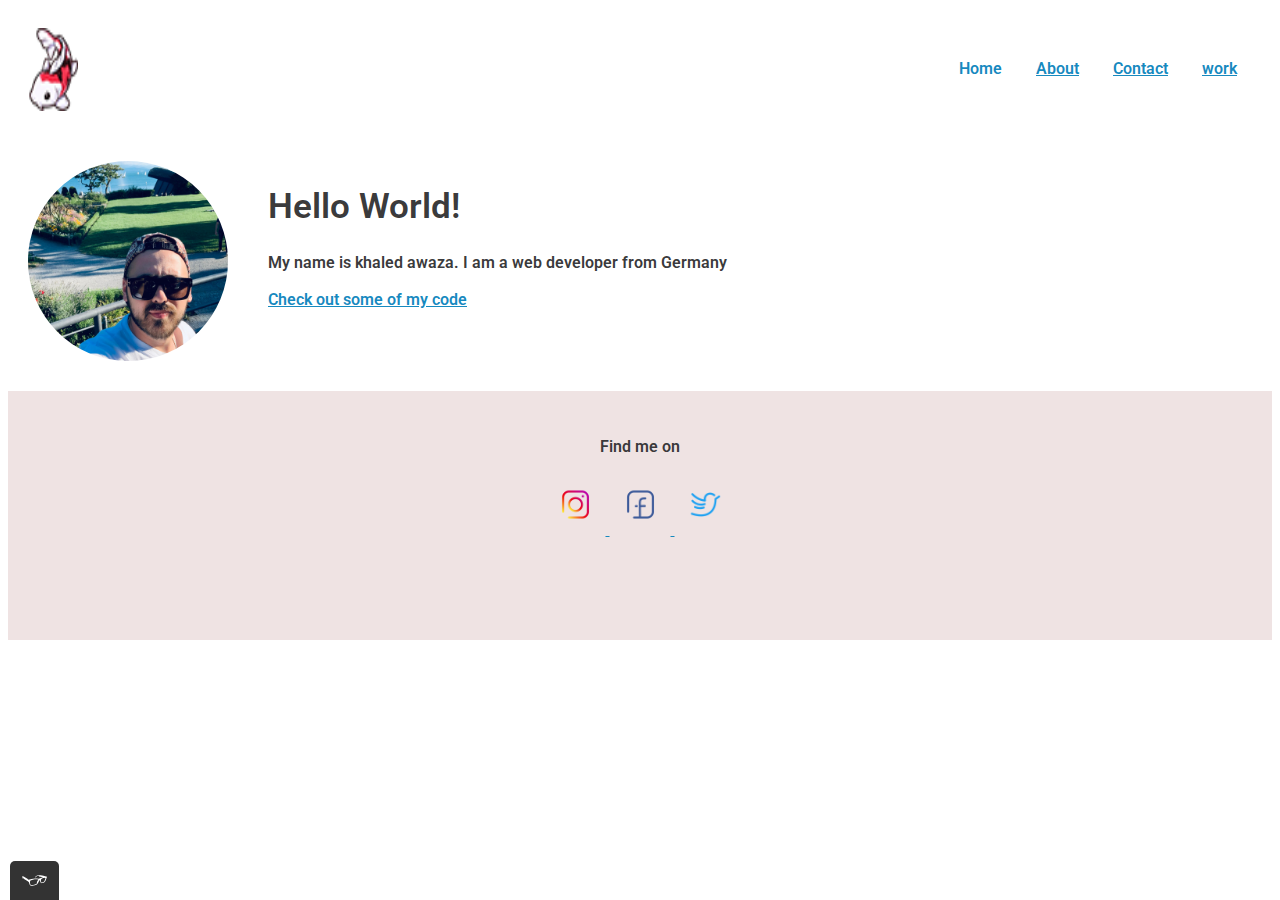
<file: index.html>
<!DOCTYPE html>
<html lang="en">

<head>
    <meta charset="utf-8">
    <meta name="viewport" content="width=device-width, initial-scale=1">
    <link rel="shortcut icon" href="img/favicon.png" />
    <title>Home new2</title>
    <link rel="preconnect" href="https://fonts.googleapis.com">
    <link rel="preconnect" href="https://fonts.gstatic.com" crossorigin>
    <link href="https://fonts.googleapis.com/css2?family=Roboto:wght@400;500;700&display=swap" rel="stylesheet">
    <link rel="stylesheet" href="css/styles.css">
    <script src="js/tota11y.min.js"></script>

</head>

<body>

    <header class="page-header">
        <img src="img/1logo.png" alt="logo" class="page-header__item">        
        <nav class="main-navigation page-header__item">
            <ul role="menubar" class="navigation-list">
                <li role="presentation">
                    <a href="index.html" role="menuitem" class="navigation-list__item navigation-list__item--active">Home</a>
                </li>
                <li role="presentation">
                    <a href="about.html" role="menuitem" class="navigation-list__item">About</a>
                </li>
                <li role="presentation">
                    <a href="Contact.html" role="menuitem" class="navigation-list__item">Contact</a>
                </li>
                <li role="presentation">
                    <a href="work.html" role="menuitem" class="navigation-list__item">work</a>
                </li>
            </ul>
        </nav>
    </header>

    <main class="home-page">
        <div class="profile"></div>
            <img src="img/khaled-image.jpg" class="profile__picture" alt="selfe picture">
            <div class="profile__text">
                <h1>Hello World!</h1>
                <p>My name is khaled awaza. I am a <span>web</span> developer from Germany
                </p>
            </div>

            <div class="button-home">
               <a href="https://github.com/khaledawaza">Check out some of my code</a>
                
            </div>
      </main>

      <footer class="page-footer">
        <p>Find me on</p>
        <div class="social-media">
            <a href="https://instagram.com/mrkhaledaz" rel="noopener">
                <img class="social-media__item--icon" src="img/instagram.png" alt="This is the instagram icon">
            </a>
            <a href="https://www.facebook.com/khaled.az.5680" rel="noopener">
                <img class="social-media__item--icon" src="img/facebook_icon.png" alt="This is the facebook icon">
            </a>
            <a href="https://twitter.com/awaza_khal80454" rel="noopener">
                <img class="social-media__item--icon" src="img/twitter_icon.png" alt="This is the twitter icon">
            </a>
        </div>
    </footer>
</body>
</html>
</file>
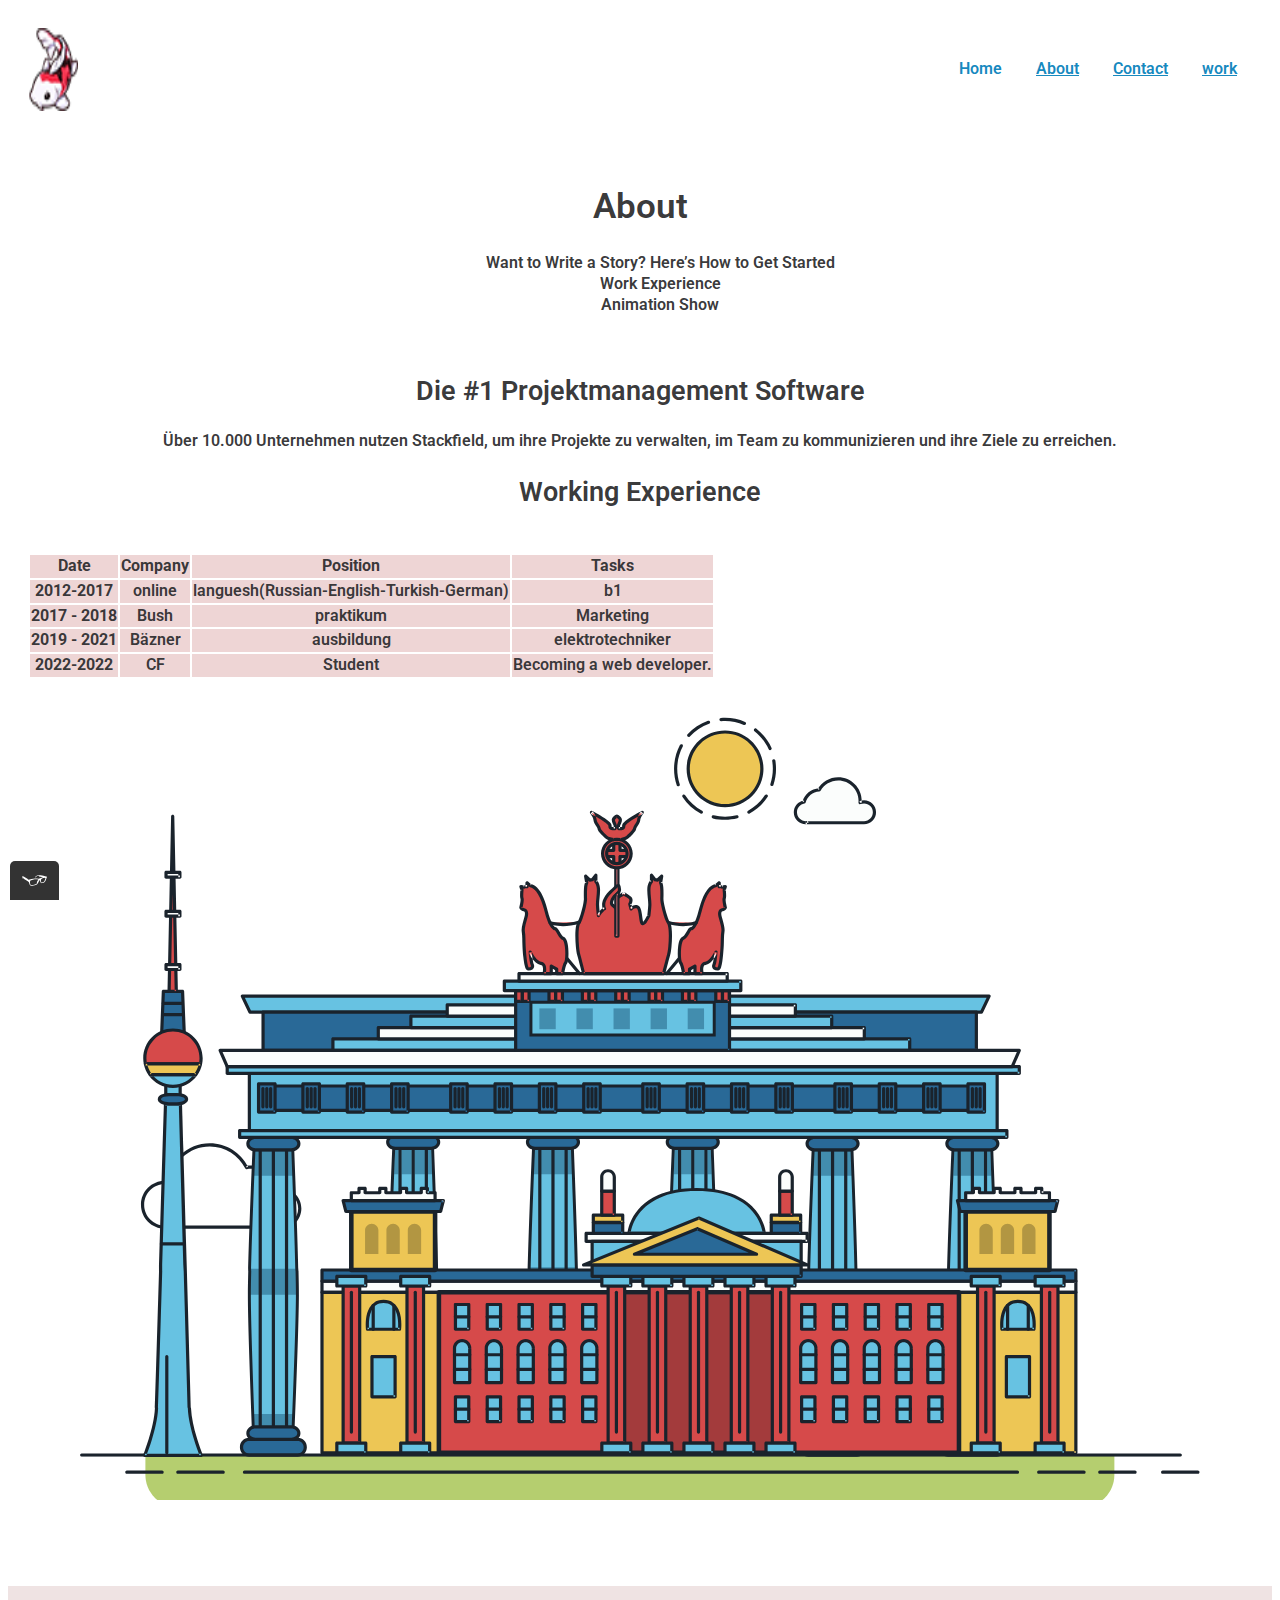
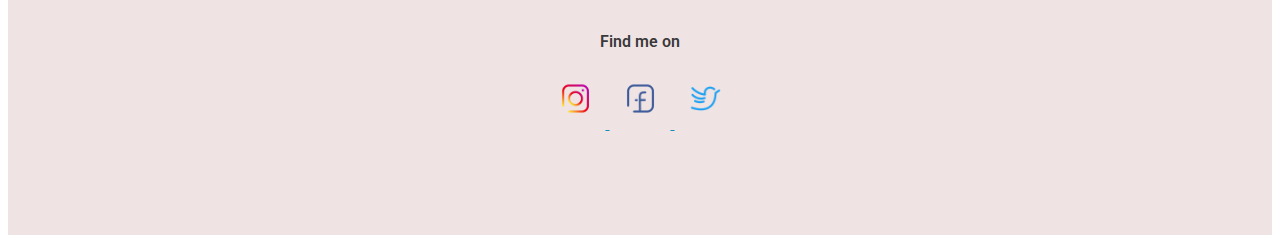
<file: about.html>
<!DOCTYPE html>
<html lang="en">
<head>
    <script src="js/tota11y.min.js"></script>
    <meta charset="utf-8">
    <meta name="viewport" content="width=device-width, initial-scale=1">
    <link rel="shortcut icon" href="img/favicon.png"/>
    <title>About Me</title>
    <link rel="preconnect" href="https://fonts.googleapis.com">
    <link rel="preconnect" href="https://fonts.gstatic.com" crossorigin>
    <link href="https://fonts.googleapis.com/css2?family=Roboto:wght@400;500;700&display=swap" rel="stylesheet">
    <link rel="stylesheet" href="css/styles.css">   
</head>

<body>
    <header class="page-header">
        <img src="img/1logo.png" alt="logo" class="page-header__item">        
        <nav class="main-navigation page-header__item">
            <ul role="menubar" class="navigation-list">
                <li role="presentation">
                    <a href="index.html" role="menuitem" class="navigation-list__item navigation-list__item--active">Home</a>
                </li>

                <li role="presentation">
                    <a href="about.html" role="menuitem" class="navigation-list__item">About</a>
                </li>

                <li role="presentation">
                    <a href="Contact.html" role="menuitem" class="navigation-list__item">Contact</a>
                </li>

                <li role="presentation">
                    <a href="work.html" role="menuitem" class="navigation-list__item">work</a>
                </li>
            </ul>
        </nav>
    </header>

    <main class="about-page">

        <h1>About</h1>

        <div class="container-intro">  
            <ul class="intro-list" role="tablist">
                <li class="intro-list" role="presentation">Want to Write a Story? Here’s How to Get Started </li>
                <li class="intro-list" role="presentation">Work Experience </li>
                <li class="intro-list" role="presentation">Animation Show </li>
            </ul>
        </div>

        <div class="container-insights">
            <h2> Die #1 Projektmanagement Software</h2>
            <p> Über 10.000 Unternehmen nutzen Stackfield, um ihre Projekte zu verwalten, im Team zu kommunizieren und ihre Ziele zu erreichen.</p>
        </div>

        <div class="container-table">
            <h2> Working Experience</h2>
            <br>
            <table class="table-canvas">

                <colgroup span="4" class="col-grup"></colgroup>

                <thead class="table- canvas__item">
                    <tr class="table-headline">
                        <th scope="col" class="table-canvas__cell"> Date </th>
                        <th scope="col" > Company </th>
                        <th scope="col" > Position </th>
                        <th scope="col" > Tasks </th>
                    </tr>
                </thead>

                <tbody>
                    <tr>
                        <th scope="row">2012-2017</th>
                        <td>online</td>
                        <td>languesh(Russian-English-Turkish-German)</td>
                        <td>b1</td>
                    </tr>
                    <tr>
                        <th scope="row"> 2017 - 2018 </th>
                        <td>Bush</td>
                        <td>praktikum</td>
                        <td>Marketing</td>
                    </tr>
                    <tr>
                        <th scope="row"> 2019 - 2021 </th>
                        <td>Bäzner</td>
                        <td>ausbildung </td>
                        <td>elektrotechniker</td>
                    </tr>
                    <tr>
                        <th scope="row"> 2022-2022 </th>
                        <td> CF </td>
                        <td> Student </td>
                        <td> Becoming a web developer. </td>
                    </tr>
                </tbody>
            </table>
            <br>
                
            </div>

        <img src="./img/illustraion.svg" alt="illustration">
    </main>

    <footer class="page-footer">
        <p>Find me on</p>
        <div class="social-media">
            <a href="https://instagram.com/mrkhaledaz" rel="noopener">
                <img class="social-media__item--icon" src="img/instagram.png" alt="This is the instagram icon">
            </a>
            <a href="https://www.facebook.com/khaled.az.5680" rel="noopener">
                <img class="social-media__item--icon" src="img/facebook_icon.png" alt="This is the facebook icon">
            </a>
            <a href="https://twitter.com/awaza_khal80454" rel="noopener">
                <img class="social-media__item--icon" src="img/twitter_icon.png" alt="This is the twitter icon">
            </a>
        </div>
    </footer>
</body>
</html>
</file>
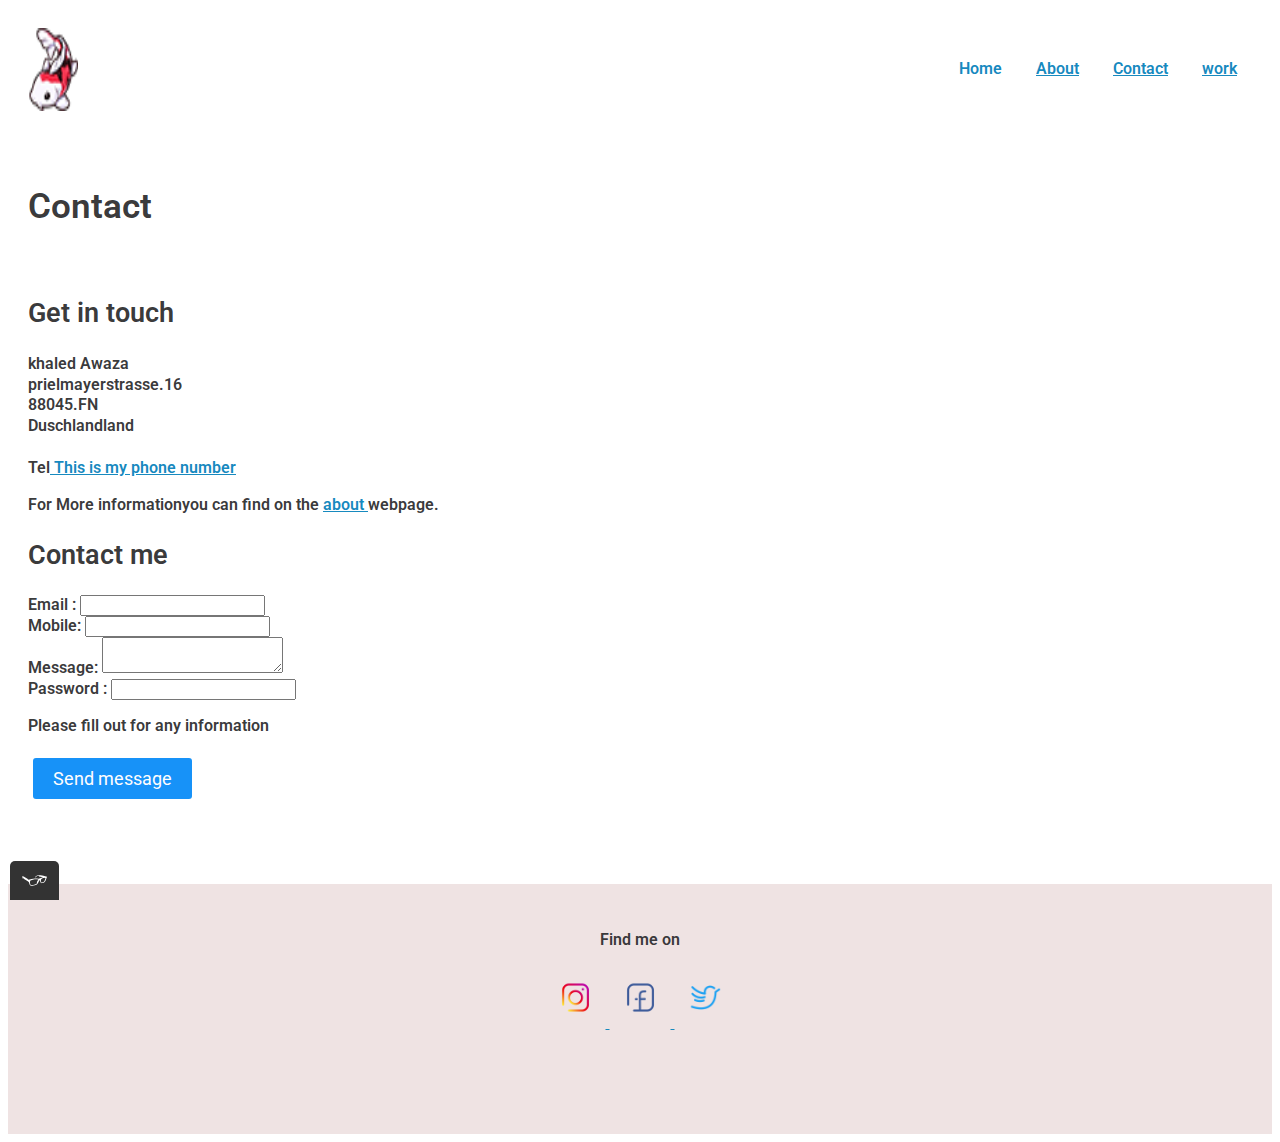
<file: Contact.html>
<!DOCTYPE html>
<html lang="en">

<head>
    <script src="js/tota11y.min.js"></script>
    <meta charset="utf-8">
    <meta name="viewport" content="width=device-width, initial-scale=1">
    <link rel="shortcut icon" href="img/favicon.png" />
    <title>Contact</title>
    <link rel="preconnect" href="https://fonts.googleapis.com">
    <link rel="preconnect" href="https://fonts.gstatic.com" crossorigin>
    <link href="https://fonts.googleapis.com/css2?family=Roboto:wght@400;500;700&display=swap" rel="stylesheet">
    <link rel="style" href="css/style.production.css">
    <link rel="stylesheet" href="css/styles.css">
</head>

<body>
    <header class="page-header">
        <img src="img/1logo.png" alt="logo" class="page-header__item">        
        <nav class="main-navigation page-header__item">
            <ul role="menubar" class="navigation-list">
                <li role="presentation">
                    <a href="index.html" role="menuitem" class="navigation-list__item navigation-list__item--active">Home</a>
                </li>
                <li role="presentation">
                    <a href="about.html" role="menuitem" class="navigation-list__item">About</a>
                </li>
                <li role="presentation">
                    <a href="Contact.html" role="menuitem" class="navigation-list__item">Contact</a>
                </li>
                <li role="presentation">
                    <a href="work.html" role="menuitem" class="navigation-list__item">work</a>
                </li>
            </ul>
        </nav>
    </header>

    <main class="contactPage-main">

        <h1>Contact</h1>
        <br>
          <h2> Get in touch </h2>

            <div>
                khaled Awaza<br> prielmayerstrasse.16
                <br> 88045.FN
                <br> Duschlandland
                <br>
                <br> Tel<a href="tel:+4917677146073"> This is my phone number</a>
                <p>For More informationyou can find on the <a href="about.html" rel="Menu about page"> about </a> webpage. </p>
            </div>
        <div class="registration-container">

            <h2> Contact me </h2>
            
            <form action="#" method="post" id="contact-form" class="registration-container__form">
                <label class="standard-label" for="contact-email"> Email : </label>
                <input class="standard-input" type="email" id="contact-email" required="required">
                <br>
                <label class="standard-label" for="contact-tel"> Mobile: </label>
                <input class="standard-input" type="tel" id="contact-tel">
                <br>
                <label class="standard-label" for="contact-message"> Message: </label>
                <textarea class="standard-input" maxlength="240" id="contact-message"> </textarea>
                <br>
                <label class="standard-label" for="contact-password"> Password : </label>
                <input class="standard-input" type="text" id="contact-password" required="required">
                <br>
                <p>Please fill out for any information</p>
                <input type="submit" value="Send message" class="button">
            </form>
        </div>
    </main>

    <footer class="page-footer">
        <p>Find me on</p>
        <div class="social-media">
            <a href="https://instagram.com/mrkhaledaz" rel="noopener">
                <img class="social-media__item--icon" src="img/instagram.png" alt="This is the instagram icon">
            </a>
            <a href="https://www.facebook.com/khaled.az.5680" rel="noopener">
                <img class="social-media__item--icon" src="img/facebook_icon.png" alt="This is the facebook icon">
            </a>
            <a href="https://twitter.com/awaza_khal80454" rel="noopener">
                <img class="social-media__item--icon" src="img/twitter_icon.png" alt="This is the twitter icon">
            </a>
        </div>
    </footer>
</body>
</html>
</file>
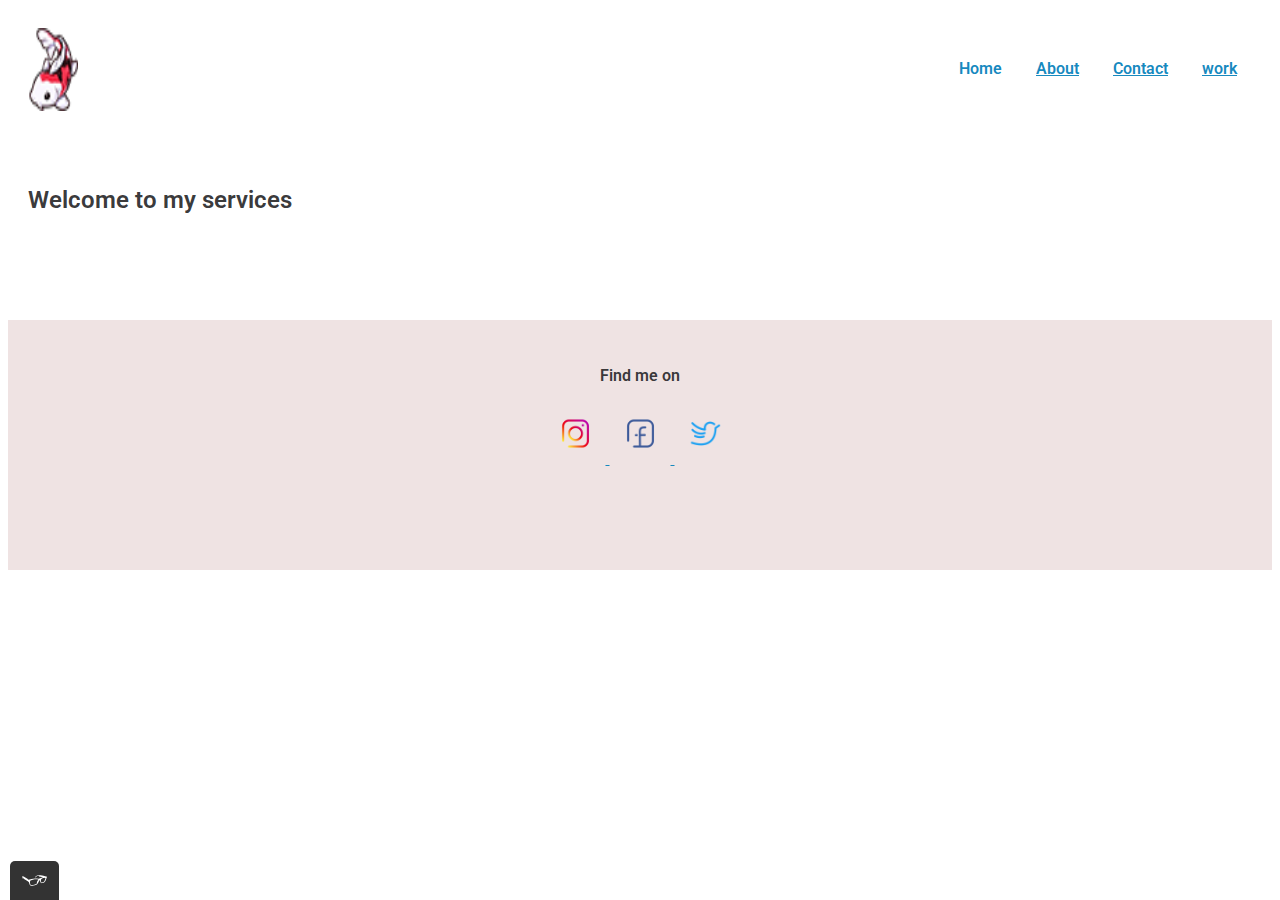
<file: services.html>
<!DOCTYPE html>
<html lang="en">
<head>
    <script src="js/tota11y.min.js"></script>
    <meta charset="utf-8">
    <meta name="viewport" content="width=device-width, initial-scale=1">
    <link rel="shortcut icon" href="img/favicon.png" />
    <title>Home</title>
    <link rel="preconnect" href="https://fonts.googleapis.com">
    <link rel="preconnect" href="https://fonts.gstatic.com" crossorigin>
    <link href="https://fonts.googleapis.com/css2?family=Roboto:wght@400;500;700&display=swap" rel="stylesheet">
    <link rel="stylesheet" href="css/styles.css">
</head>
<body>
    <header class="page-header">
        <img src="img/1logo.png" alt="logo" class="page-header__item">        
        <nav class="main-navigation page-header__item">
            <ul role="menubar" class="navigation-list">
                <li role="presentation">
                    <a href="index.html" role="menuitem" class="navigation-list__item navigation-list__item--active">Home</a>
                </li>
                <li role="presentation">
                    <a href="about.html" role="menuitem" class="navigation-list__item">About</a>
                </li>
                <li role="presentation">
                    <a href="Contact.html" role="menuitem" class="navigation-list__item">Contact</a>
                </li>
                <li role="presentation">
                    <a href="work.html" role="menuitem" class="navigation-list__item">work</a>
                </li>
            </ul>
        </nav>
    </header>
    <main class="home-page">
        <h3>Welcome to my services</h3>
    </main>
    <footer class="page-footer">
        <p>Find me on</p>
        <div class="social-media">
            <a href="https://instagram.com/mrkhaledaz" rel="noopener">
                <img class="social-media__item--icon" src="img/instagram.png" alt="This is the instagram icon">
            </a>
            <a href="https://www.facebook.com/khaled.az.5680" rel="noopener">
                <img class="social-media__item--icon" src="img/facebook_icon.png" alt="This is the facebook icon">
            </a>
            <a href="https://twitter.com/awaza_khal80454" rel="noopener">
                <img class="social-media__item--icon" src="img/twitter_icon.png" alt="This is the twitter icon">
            </a>
        </div>
    </footer>
</body>
</html>
</file>
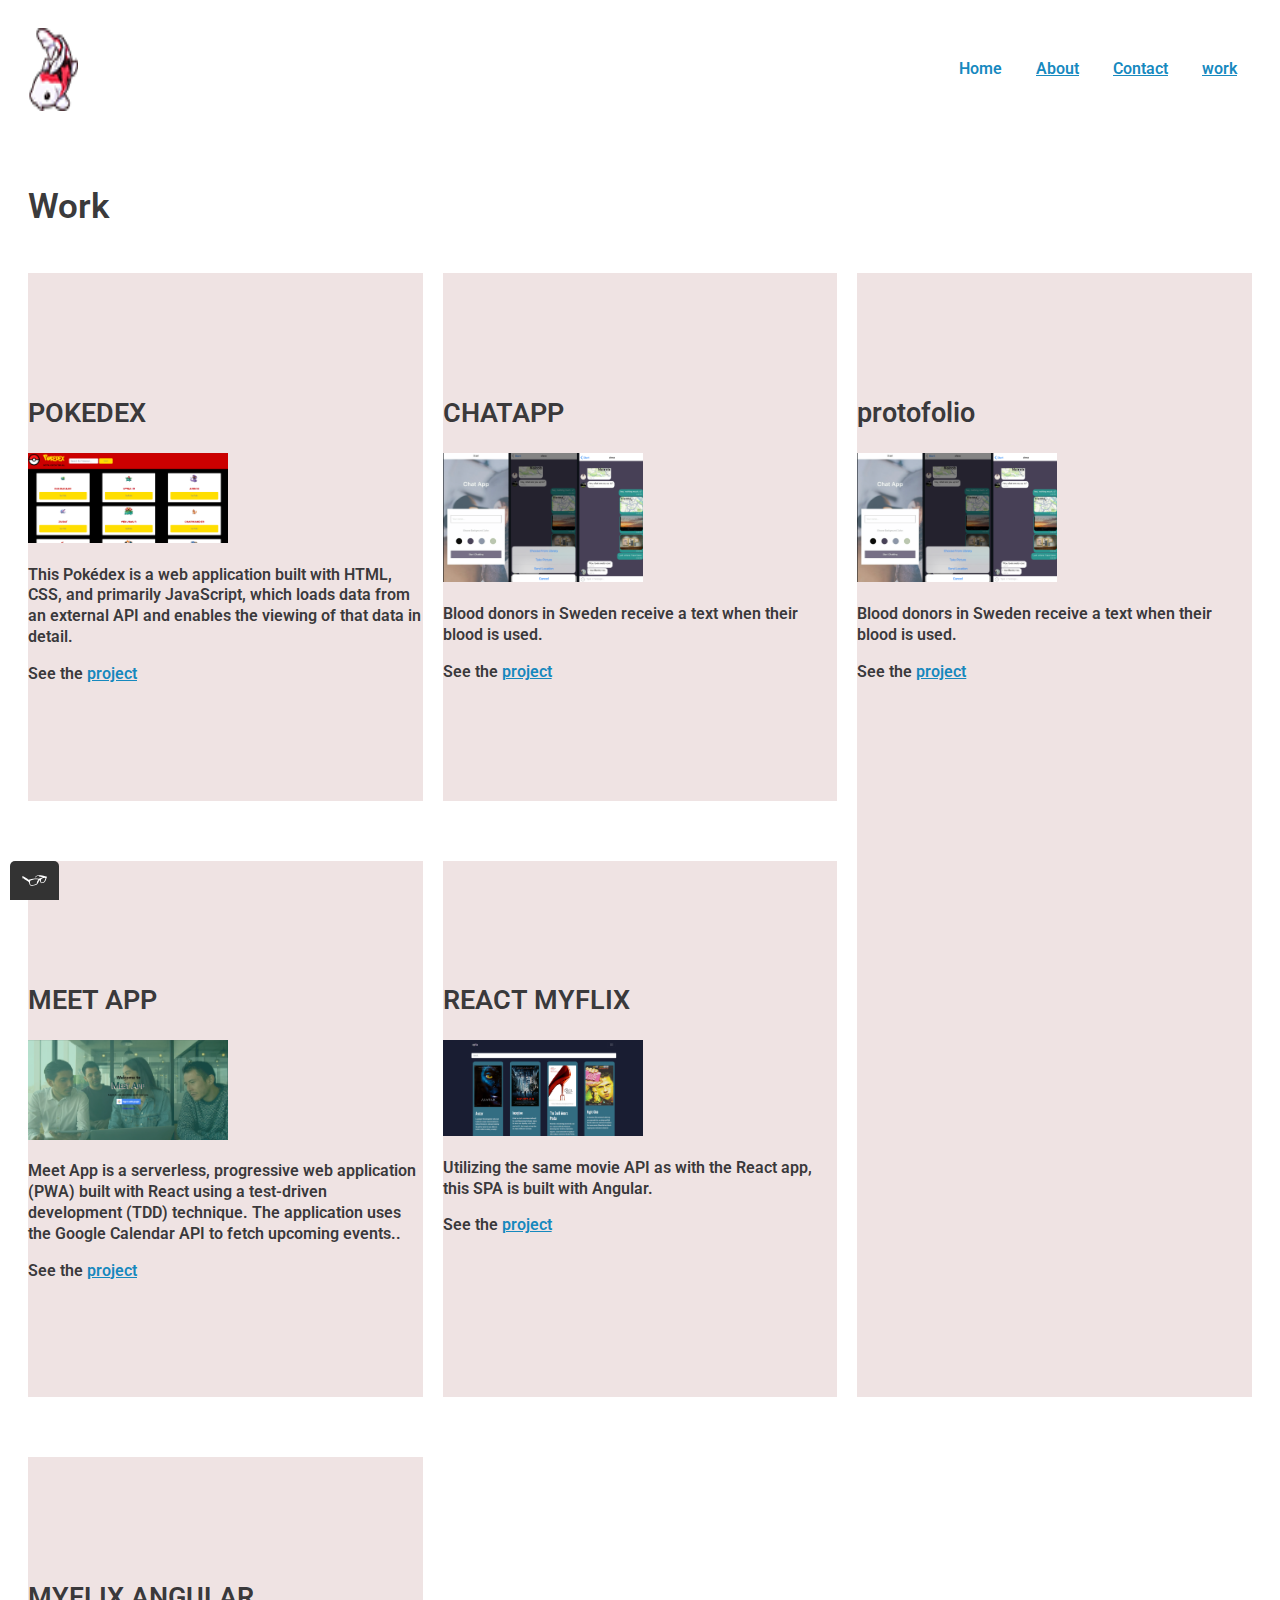
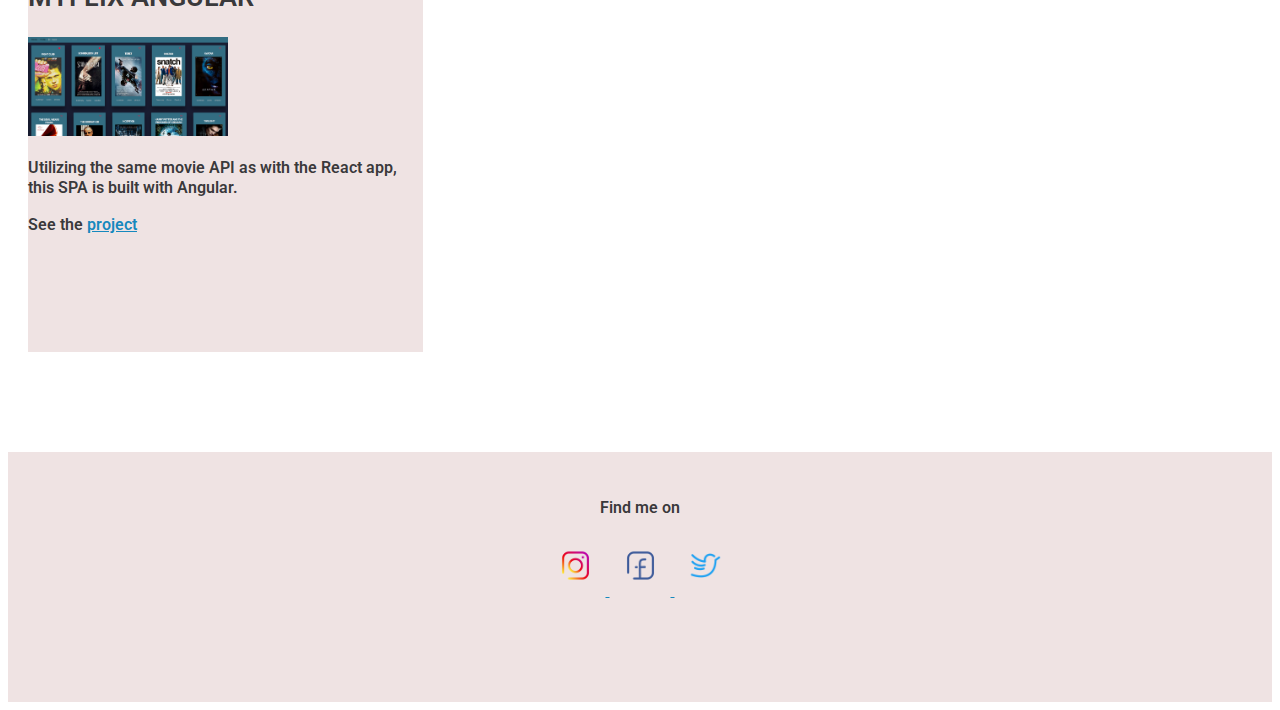
<file: work.html>
<!DOCTYPE html>
<html lang="en">

<head>
    <script src="js/tota11y.min.js"></script>
    <meta charset="utf-8">
    <meta name="viewport" content="width=device-width, initial-scale=1">
    <link rel="shortcut icon" href="img/favicon.png"/>
    <title>Work</title>
    <link rel="preconnect" href="https://fonts.googleapis.com">
    <link rel="preconnect" href="https://fonts.gstatic.com" crossorigin>
    <link href="https://fonts.googleapis.com/css2?family=Roboto:wght@400;500;700&display=swap" rel="stylesheet">
    <link rel="stylesheet" href="css/styles.css">
</head>

<body>
   <header class="page-header">
    <img src="img/1logo.png" alt="logo" class="page-header__item">        
    <nav class="main-navigation page-header__item">
            <ul role="menubar" class="navigation-list">
                <li role="presentation">
                    <a href="index.html" role="menuitem" class="navigation-list__item navigation-list__item--active">Home</a>
                </li>
                <li role="presentation">
                    <a href="about.html" role="menuitem" class="navigation-list__item">About</a>
                </li>
                <li role="presentation">
                    <a href="Contact.html" role="menuitem" class="navigation-list__item">Contact</a>
                </li>
                <li role="presentation">
                    <a href="work.html" role="menuitem" class="navigation-list__item">work</a>
                </li>
            </ul>
        </nav>
    </header>

    <main>
        <section>
            <h1> Work</h1>
            <div class="project-list">
                <div class="project-list__item">
                    <h2>POKEDEX</h2>
                      <img  style="width: 200px;"src="img/pokedex.png"" />
                    <p>This Pokédex is a web application built with HTML, CSS, and primarily JavaScript, which loads data from an external API
                    and enables the viewing of that data in detail.</p>
                    <p>See the <a href="https://github.com/khaledawaza/simple-js-app"> project</a></p>
                </div>
                <div class="project-list__item">
                    <h2>CHATAPP</h2>
                    <img style="width: 200px;" src="img/chatapp.png" alt="" />
                    <p>Blood donors in Sweden receive a text when their blood is used.</p>
                    <p>See the <a href="https://github.com/khaledawaza/hello-world"> project</a></p>
                </div>
                <div class="project-list__item">
                    <h2>MEET APP</h2>
                    <img style="width: 200px;" src="img/meetapp.png" alt="" />
                    <p>Meet App is a serverless, progressive web application (PWA) built with React using a test-driven development (TDD)
                    technique. The application uses the Google Calendar API to fetch upcoming events..</p>
                    <p>See the <a href="https://github.com/khaledawaza/meet"> project</a></p>
                </div>
                <div class="project-list__item">
                    <h2>REACT MYFLIX</h2>
                     <img  style="width: 200px;"src="img/myflix_client.png" alt="" />
                    <p>Utilizing the same movie API as with the React app, this SPA is built with Angular.</p>
                    <p>See the <a href="https://cfmovie-client.netlify.app"> project</a></p>
                </div>
                <div class="project-list__item">
                    <h2>MYFLIX ANGULAR</h2>
                   <img style="width: 200px;" src="img/angular.png" alt="" />
                    <p>Utilizing the same movie API as with the React app, this SPA is built with Angular.</p>
                    <p>See the <a href="https://github.com/khaledawaza/myFlix-client-1"> project</a></p>
                </div>
                <div class="project-list__item">
                    <h2>protofolio</h2>
                    <img style="width: 200px;" src="img/chatapp.png" alt="" />
                    <p>Blood donors in Sweden receive a text when their blood is used.</p>
                    <p>See the <a href="https://github.com/khaledawaza/hello-world"> project</a></p>
                </div>
            </div>
        </section>
    </main>

    <footer class="page-footer">
        <p>Find me on</p>
        <div class="social-media">
            <a href="https://instagram.com/mrkhaledaz" rel="noopener">
                <img class="social-media__item--icon" src="img/instagram.png" alt="This is the instagram icon">
            </a>
            <a href="https://www.facebook.com/khaled.az.5680" rel="noopener">
                <img class="social-media__item--icon" src="img/facebook_icon.png" alt="This is the facebook icon">
            </a>
            <a href="https://twitter.com/awaza_khal80454" rel="noopener">
                <img class="social-media__item--icon" src="img/twitter_icon.png" alt="This is the twitter icon">
            </a>
        </div>
    </footer>
 </body>
</html>
</file>
<file: css/styles.css>
/*
Table of Contents: 
0. Global: Spacing & Layout
1. Global: Colours
2. Global: Text
3. Global: Interactive Elements
4. Global: Primary Navigation
5. Global: Footer
6. Page: Home
7. Page: Work
8. Page: About
9. Page: Contact
*/
/* 
=====================================
1. GLOBAL COLOUR STYLINGS
=====================================
*/

:root {
    /* primary brand colors*/
    --wolf-grey: #b3a7b1ef;
    /* body                 background-color*/
    --night-black: #2e2e30ef;
    /* body; table          color */
    --ocean-blue: #078bf8ef;
    /* button               background-color*/
    --snow-white: #fffdfe;
    /* button               color */
    --stone-turquoise: #0882bbef;
    /* anchor               color */
    /* secondary brand colors */
    --light-pink: #eddfdfdf;
    /* body                 background-color*/
    /* action colors */
    --vistied-blue: #2a306bef;
    /* anchor:hover      background-color */
    --active-blue: #b3aa79ef;
    /* anchor:focus      background-color */
    --silver-white: #f9fcffef;
    /* button           border color */
    /* Berliner Tor colors */
    --sun-shine: #c5bb3bfc;
    /* sun 0% */
    --evening-sun: #ae6609ef;
    /* sun 50% */
    --sun-set: #750e0aef;
    /* sun 100% */
}
/* 
=====================================
0. GLOBAL SPACINGS AND LAYOUT
=====================================
*/
* {
    box-sizing: border-box;
}

header {
    margin: 0;
}

main {
    margin: 0;
    padding: 30px 20px 80px 20px;
    /*padding: 20px;*/
}

footer {
    margin: 0;
}


/* 
=====================================
2. GLOBAL TEXT STYLINGS:    >>>> TYPOGRAPHY
=====================================
*/

:root {
    --size-large: 22px;
    --size-standard: 16px;
    --size-button: 18px;
    --h1-size: 35px;
    --h2-size: 27px;
    --h3-size: 24px;
    --font-heavy: 800;
    --font-bold: 600;
    --font-light: 400;
    --line-large: 1.6;
    --line-medium: 1.3;
    --line-small: 1.0;
}

body {
    /* color */
    /* background-color: var(--wolf-grey); */
    color: var(--night-black);
    /* typography */
    font-family: 'Roboto', sans-serif;
    font-size: var(--size-standard);
    font-weight: var(--font-bold);
    line-height: var(--line-medium);
}

h1 {
    /* typography */
    font-size: var(--h1-size);
    font-weight: var(--font-bold);
    line-height: var(--line-medium);
}

h2 {
    /* typography */
    font-size: var(--h2-size);
    font-weight: var(--font-bold);
    line-height: var(--line-medium);
}

h3 {
    /* typography */
    font-size: var(--h3-size);
    font-weight: var(--font-bold);
    line-height: var(--line-medium);
}


/* 
=====================================
3. INTERACTIVE ELEMENTS
=====================================
*/

:root {
    --primary-color: #357b70;
    --secondary-color: #e0b354;
    --dark-grey: #2b2b2b;
}

a {
    color: var(--primary-color);
}

a {
    color: var(--stone-turquoise);
    /*margin: 5px;*/
}

a:hover,
a:focus {
    text-decoration: none;
}

a:visited {
    color: var(--heaven-blue);
}

a:active {
    color: var(--smaragd-green);
}

.button-code,
.button-contact,
.button {
    /* Color */
    background-color: var(--ocean-blue);
    color: var(--snow-white);
    /*Typographie */
    font-family: inherit;
    font-size: var(--size-button);
    text-decoration: none;
    /*Layout */
    display: inline-block;
    margin: 5px;
    /*margin can be found under anchor*/
    padding: 10px 20px;
    border-radius: 3px;
    border: none;
    /* border-bottom: 2px solid var(--silver-white); */
    transition: opacity 0.2s ease-in-out;
    cursor: pointer;
}

.button-code:hover,
.button-code:focus,
.button-contact:hover,
.button-contact:focus .button:hover,
.button:focus {
    cursor: pointer;
    opacity: 0.8;
}


/* 
=====================================
4. PRIMARY NAVIGATION
=====================================
<header         class="page-header"
<img            class="page-header__item" class="page-header__logo"
<nav            class="page-header__item" class="navigation-menu"
<ul             class="navigation-list"
<li             <a class="navigation-list__item" class="navigation-list__item--active"
*/


/* === header === */

.page-header {
    /* color */
    /* background-color: var(--light-pink); */
    /* layout */
    display: flex;
    width: 100%;
    padding: 20px;
}

.page-header__item {
    flex: 0 1 50px;
}

.page-header__item:last-child {
    text-align: right;
    flex-grow: 1;
}


/* === UL === */

.navigation-list {
    list-style-type: none;
}


/* === links (list) === */

.navigation-list li {
 
    display: inline-block;
    /*margin: 5px 20px;*/
    margin: 15px;
}

.navigation-list__item--active {
    text-decoration: none;
}


/* === brand logo === */
/*.page-header__logo{
max-width: 5px;
height: 10px;
padding-right: 100px;
}*/

@media all and (min-width: 300px) and (max-width: 500px) {
    .page-header__logo {
        width: 100px;
        height: 100px;
    }
}


/* 
=====================================
5. FOOTER
=====================================
<footer         class="page-footer"></footer>
<div            class="social-media
<img            class="social-media__item--icon" 
*/

.page-footer {
    /* color */
    background-color: var(--light-pink);
    /* layout */
    clear: both;
    display: flex;
    flex-direction: column;
    text-align: center;
    border-top: 2px solid var(--eagleEye-grey);
    padding: 30px 0 100px 0;
}

.social-media__item--icon {
    width: 57px;
    height: auto;
    margin: 2px;
}


/* 
=====================================
6. HOME PAGE
=====================================
*/

.profile {
    max-width: 800px;
    margin: 0 auto;
    text-align: center;
}

.profile__picture {
    float: left;
    width: 200px;
    margin-right: 40px;
    border-radius: 50%;
}


/* 
=====================================
7. WORK PAGE
=====================================
*/


/******start grid fallback */

.project-list__item {
    flex-direction: column;
  max-width: 1200px;
  margin: 20px auto;
  padding: 100px 0;
}


/******end grid fallback */

@supports (display: grid) {
    .project-list {
        display: grid;
        grid-template-columns: 1fr 1fr 1fr;
        gap: 20px;
    }
    .project-list__item {
        background-color: var(--light-pink);
        width: 100%;
    }
    .project-list__item:last-child {
        grid-column: 3 / 4;
        grid-row: 1 / 3;
    }
}


/* 
=====================================
8. About PAGE
=====================================
*/
.col-grup{
    background-color: rgb(238, 213, 213);
}

.about-page {
    text-align: center;
}

.container-intro {
    text-align: auto;
    max-width: 100%;
    padding: 0 100px 20px 100px;
}

.intro-list {
    list-style-type: none;
.container-insights {
    background-color: var(--wolf-grey);
    border: 1px solid var(--light-pink);
    margin: 15px 50px;
    padding: 20px 100px;
}

.container-table {
    background-color: var(--wolf-grey);
    border: 1px solid var(--light-pink);
    margin: 15px 50px;
}

.table-canvas {
    background-color: var(--snow-white);
    border: 1px solid var(--night-black);
    margin-left: auto;
    margin-right: auto;
    padding: 0 0 20px 0;
}


/*.table-canvas__item{                              
  padding: 5px;
}*/

.table-headline {
    color: var(--night-black);
    font-weight: var(--font-bold);
    font-size: var(--size-large);
    text-decoration: underline var(--night-black);
}
.berlin-illustration {
    width: 50%;
    height: auto;
}

.container-berliner {
    max-width: 500px;
    height: auto;
    border: 2px solid red;
    padding: 200px;
}

@keyframes color-change {
    0% {
        fill: var(--sun-shine);
    }
    50% {
        fill: var(--evening-sun);
    }
    100% {
        fill: var(--sun-set);
    }
}

.sun {
    animation: 4s color-change infinite alternate linear;
}

@keyframes cloud-moves {
    from {
        transform: translate(0. 50px)
    }
    to {
        transform: translate(200px, 50px)
    }
}

.cloud-front {
    animation: 30s cloud-moves infinite alternate linear;
}

@keyframes cloud-move-reverse {
    from {
        transform: translate(450px, 48px);
        /*transform: rotate(0deg)*/
    }
    to {
        transform: translate(100px, 48px);
        /*transform: rotate(120deg)*/
    }
}

.cloud-back {
    animation: 10s cloud-move-reverse infinite alternate linear;
}


/* 
=====================================
9. Contact PAGE
=====================================
*/

.contact-container {
    border: 2px solid var(--light-pink);
    /* ISSUE: Why does it not work ? */
    background-color: var(--snow-white);
}

.contactPage-main {
    text-align: center;
}

.registration-container {
    padding: 50px 0;
}

.registration-container__form {
    width: 300px;
    margin: 0 auto;
}

.standard-label,
.standard-input {
    display: block;
    text-align: left;
    width: 100%;
}

.standard-input {
    padding: 4px 10px;
}


/* Media */

@media all and (max-width: 500px) {
    .project-list {
        grid-template-columns: 1fr;
    }
}

@media all and (min-width: 500px) and (max-width: 750px) {
    .project-list {
        grid-template-columns: 1fr 1fr;
    }
}

@media all and (max-width: 750px) {
    .project-list {
        gap: 10px;
    }
    .project-list__item:last-child {
        grid-column: auto / auto;
        grid-row: auto / auto;
    }
    h1 {
     font-size:20px;
    }
}
</file>
<file: css/style.production.css>
/*
* Prefixed by https://autoprefixer.github.io
* PostCSS: v8.4.12,
* Autoprefixer: v10.4.4
* Browsers: last 4 version
*/

/*
Table of Contents: 
0. Global: Spacing & Layout
1. Global: Colours
2. Global: Text
3. Global: Interactive Elements
4. Global: Primary Navigation
5. Global: Footer
6. Page: Home
7. Page: Work
8. Page: About
9. Page: Contact
*/


/* 
=====================================
1. GLOBAL COLOUR STYLINGS
=====================================
*/

/* s:root {
    /* primary brand colors*/
    /* body                 background-color*/
    /* body; table          color */
    /* button               background-color*/
    /* button               color */
    /* anchor               color */
    /* secondary brand colors */
    /* body                 background-color*/
    /* action colors */
    /* anchor:hover      background-color */
    /* anchor:focus      background-color */
    /* button           border color */
    /* Berliner Tor colors */
    /* sun 0% */
    /* sun 50% */
    /* sun 100% */



/* 
=====================================
0. GLOBAL SPACINGS AND LAYOUT
=====================================
*/

* {
    -webkit-box-sizing: border-box;
            box-sizing: border-box;
}

header {
    margin: 0;
}

main {
    margin: 0;
    padding: 30px 20px 80px 20px;
    /*padding: 20px;*/
}

footer {
    margin: 0;
}


/* 
=====================================
2. GLOBAL TEXT STYLINGS:    >>>> TYPOGRAPHY
=====================================
*/

body {
    /* color */
    /* background-color: var(--wolf-grey); */
    color: #2e2e30ef;
    /* typography */
    font-family: 'Roboto', sans-serif;
    /* Question: Why do we not use the google Typografie here? */
    font-size: 16px;
    font-weight: 600;
    line-height: 1.3;
}

h1 {
    /* typography */
    font-size: 35px;
    font-weight: 600;
    line-height: 1.3;
}

h2 {
    /* typography */
    font-size: 27px;
    font-weight: 600;
    line-height: 1.3;
}

h3 {
    /* typography */
    font-size: 24px;
    font-weight: 600;
    line-height: 1.3;
}


/* 
=====================================
3. INTERACTIVE ELEMENTS
=====================================
*/

a {
    color: #357b70;
}

a {
    color: #0882bbef;
    /*margin: 5px;*/
}

a:hover,
a:focus {
    text-decoration: none;
}

a:visited {
    color: rgb(214, 122, 127);
}

a:active {
color: rgb(214, 122, 127);
}

.button-code {
    /* Color */
    background-color: #078bf8ef;
    color: #fffdfe;
    /*Typographie */
    font-family: inherit;
    font-size: 18px;
    text-decoration: none;
    /*Layout */
    display: inline-block;
    margin: 5px;
    /*margin can be found under anchor*/
    padding: 10px 20px;
    border-radius: 3px;
    border: none;
    /* border-bottom: 2px solid var(--silver-white); */
    -webkit-transition: opacity 0.2s ease-in-out;
    -o-transition: opacity 0.2s ease-in-out;
    transition: opacity 0.2s ease-in-out;
    cursor: pointer;
}

.button-contact {
    /* Color */
    background-color: #078bf8ef;
    color: #fffdfe;
    /*Typographie */
    font-family: inherit;
    font-size: 18px;
    text-decoration: none;
    /*Layout */
    display: inline-block;
    margin: 5px;
    /*margin can be found under anchor*/
    padding: 10px 20px;
    border-radius: 3px;
    border: none;
    /* border-bottom: 2px solid var(--silver-white); */
    -webkit-transition: opacity 0.2s ease-in-out;
    -o-transition: opacity 0.2s ease-in-out;
    transition: opacity 0.2s ease-in-out;
    cursor: pointer;
}

.button {
    /* Color */
    background-color: #078bf8ef;
    color: #fffdfe;
    /*Typographie */
    font-family: inherit;
    font-size: 18px;
    text-decoration: none;
    /*Layout */
    display: inline-block;
    margin: 5px;
    /*margin can be found under anchor*/
    padding: 10px 20px;
    border-radius: 3px;
    border: none;
    /* border-bottom: 2px solid var(--silver-white); */
    -webkit-transition: opacity 0.2s ease-in-out;
    -o-transition: opacity 0.2s ease-in-out;
    transition: opacity 0.2s ease-in-out;
    cursor: pointer;
}

.button-code:hover,
.button-code:focus,
.button-contact:hover,
.button-contact:focus .button:hover,
.button:focus {
    cursor: pointer;
    opacity: 0.8;
}


/* 
=====================================
4. PRIMARY NAVIGATION
=====================================
<header         class="page-header"
<img            class="page-header__item" class="page-header__logo"
<nav            class="page-header__item" class="navigation-menu"
<ul             class="navigation-list"
<li             <a class="navigation-list__item" class="navigation-list__item--active"
*/


/* === header === */

.page-header {
    /* color */
    /* background-color: var(--light-pink); */
    /* layout */
    display: -webkit-box;
    display: -ms-flexbox;
    display: flex;
    width: 100%;
    padding: 20px;
    /*border-bottom: 3px solid var(--eagleEye-grey);*/
    /* Issue: I added sth (do not know what) and now the border is not shown. What can influence the border line? */
}

.page-header__item {
    /* ISSUE: How does this work? My picture is getting bigger and bigger eacht time I change the size, also when I use smaller numbers!!! 
                                          This is an issue with jpg picture. I designed my own svg, added it and it works much better now. */
    -webkit-box-flex: 0;
        -ms-flex: 0 1 50px;
            flex: 0 1 50px;
}

.page-header__item:last-child {
    text-align: right;
    -webkit-box-flex: 1;
        -ms-flex-positive: 1;
            flex-grow: 1;
}


/* === UL === */

.navigation-list {
    list-style-type: none;
}


/* === links (list) === */

.navigation-list li {
    /* Question: Why do we not give the li a class, for instance, class="navigation-menu__item". And then the ul the name "list-navigation"? */
    display: inline-block;
    /*margin: 5px 20px;*/
    margin: 15px;
}

.navigation-list__item--active {
    text-decoration: none;
}


/* === brand logo === */


/*.page-header__logo{                       /* Question: Why can I not use this property and value to specifiy the width and height? I had to add the information into the html code. 
max-width: 5px;
height: 10px;
padding-right: 100px;
}*/

@media all and (min-width: 300px) and (max-width: 500px) {
    .page-header__logo {
        width: 100px;
        height: 100px;
    }
}


/* 
=====================================
5. FOOTER
=====================================
<footer         class="page-footer"></footer>
<div            class="social-media
<img            class="social-media__item--icon" 
*/

.page-footer {
    /* color */
    background-color: #eddfdfdf;
    /* layout */
    clear: both;
    display: -webkit-box;
    display: -ms-flexbox;
    display: flex;
    -webkit-box-orient: vertical;
    -webkit-box-direction: normal;
        -ms-flex-direction: column;
            flex-direction: column;
    text-align: center;
    border-top: dashed red;
    /* Issue: I added sth (do not know what) and now the border is not shown. What can influence the border line? */
    padding: 30px 0 100px 0;
}

.social-media__item--icon {
    width: 57px;
    height: auto;
    margin: 2px;
}


/* 
=====================================
6. HOME PAGE
=====================================
*/

.profile {
    max-width: 800px;
    margin: 0 auto;
    text-align: center;
}

.profile__picture {
    float: left;
    width: 200px;
    margin-right: 40px;
    border-radius: 50%;
}


/* 
=====================================
7. WORK PAGE
=====================================
*/


/******start grid fallback */

.project-list__item {
    margin: 0;
   padding: 0 20px;
   flex: 3 1;
   display: flex;
   flex-direction: column;
   text-align: start;
 }



/******end grid fallback */

@supports (display: grid) {
    .project-list {
        display: -ms-grid;
        display: grid;
        -ms-grid-columns: 1fr 20px 1fr 20px 1fr;
        grid-template-columns: 1fr 1fr 1fr;
        gap: 20px;
    }
    .project-list__item {
        background-color: #eddfdfdf;
        width: 100%;
    }
    .project-list__item:last-child {
        -ms-grid-column: 3;
        -ms-grid-column-span: 1;
        grid-column: 3 / 4;
        -ms-grid-row: 1;
        -ms-grid-row-span: 2;
        grid-row: 1 / 3;
    }
}


/* 
=====================================
8. About PAGE
=====================================
*/

.about-page {
    text-align: center;
}

.container-intro {
    text-align: center;
    max-width: 100%;
    padding: 0 100px 20px 100px;
}

.intro-list {
    list-style-type: none;
    /*Issue: I want to show disc but the discs are shown on the left side. I checked the border and can see it looks like a table. */
}

.container-insights {
    background-color: #b3a7b1ef;
    border: 1px solid #eddfdfdf;
    margin: 15px 50px;
    padding: 20px 100px;
}

.container-table {
    background-color: #b3a7b1ef;
    border: 1px solid #eddfdfdf;
    margin: 15px 50px;
}

.table-canvas {
    background-color: #fffdfe;
    border: 1px solid #2e2e30ef;
    margin-left: auto;
    margin-right: auto;
    padding: 0 0 20px 0;
}


/*.table-canvas__item{                          Issue: Access to table is not easy. Can not change the table size only on container side. But using padding or margin, not possible.                    
  padding: 5px;
}*/

.table-headline {
    color: #2e2e30ef;
    font-weight: 600;
    font-size: 22px;
    -webkit-text-decoration: underline #2e2e30ef;
            text-decoration: underline #2e2e30ef;
}


/*
ISSUE: I can not move the button, want more space top and bottom
.container-buttoncv{  
  border: 2px solid black;
  margin: 20px 0;
}*/


/* ISSUE: I can not change the picture size */

.berlin-illustration {
    width: 50%;
    height: auto;
}

.container-berliner {
    max-width: 500px;
    height: auto;
    border: 2px solid red;
    padding: 200px;
}

@-webkit-keyframes color-change {
    0% {
        fill: #c5bb3bfc;
    }
    50% {
        fill: #ae6609ef;
    }
    100% {
        fill: #750e0aef;
    }
}

@keyframes color-change {
    0% {
        fill: #c5bb3bfc;
    }
    50% {
        fill: #ae6609ef;
    }
    100% {
        fill: #750e0aef;
    }
}

.sun {
    -webkit-animation: 4s color-change infinite alternate linear;
            animation: 4s color-change infinite alternate linear;
}

@-webkit-keyframes cloud-moves {
    from {
        -webkit-transform: translate(0. 50px);
                transform: translate(0. 50px)
    }
    to {
        -webkit-transform: translate(200px, 50px);
                transform: translate(200px, 50px)
    }
}

@keyframes cloud-moves {
    from {
        -webkit-transform: translate(0.50px);
                transform: translate(0.50px)
    }
    to {
        -webkit-transform: translate(200px, 50px);
                transform: translate(200px, 50px)
    }
}

.cloud-front {
    -webkit-animation: 30s cloud-moves infinite alternate linear;
            animation: 30s cloud-moves infinite alternate linear;
}

@-webkit-keyframes cloud-move-reverse {
    from {
        -webkit-transform: translate(450px, 48px);
                transform: translate(450px, 48px);
        /*transform: rotate(0deg)*/
    }
    to {
        -webkit-transform: translate(100px, 48px);
                transform: translate(100px, 48px);
        /*transform: rotate(120deg)*/
    }
}

@keyframes cloud-move-reverse {
    from {
        -webkit-transform: translate(450px, 48px);
                transform: translate(450px, 48px);
        /*transform: rotate(0deg)*/
    }
    to {
        -webkit-transform: translate(100px, 48px);
                transform: translate(100px, 48px);
        /*transform: rotate(120deg)*/
    }
}

.cloud-back {
    -webkit-animation: 10s cloud-move-reverse infinite alternate linear;
            animation: 10s cloud-move-reverse infinite alternate linear;
}


/* 
=====================================
9. Contact PAGE
=====================================
*/

.contact-container {
    border: 2px solid #eddfdfdf;
    /* ISSUE: Why does it not work ? */
    background-color: #fffdfe;
}

.contactPage-main {
    text-align: center;
}

.registration-container {
    padding: 50px 0;
}

.registration-container__form {
    width: 300px;
    margin: 0 auto;
}

.standard-label,
.standard-input {
    display: block;
    text-align: left;
    width: 100%;
}

.standard-input {
    padding: 4px 10px;
}


/**************************************************************************** Media */

@media all and (max-width: 500px) {
    .project-list {
        -ms-grid-columns: 1fr;
        grid-template-columns: 1fr;
    }
}

@media all and (min-width: 500px) and (max-width: 750px) {
    .project-list {
        -ms-grid-columns: 1fr 1fr;
        grid-template-columns: 1fr 1fr;
    }
}

@media all and (max-width: 750px) {
    .project-list {
        gap: 10px;
    }
    .project-list__item:last-child {
        grid-column: auto / auto;
        grid-row: auto / auto;
    }
    h1 {
        font-size: 20px;
    }
}
</file>
